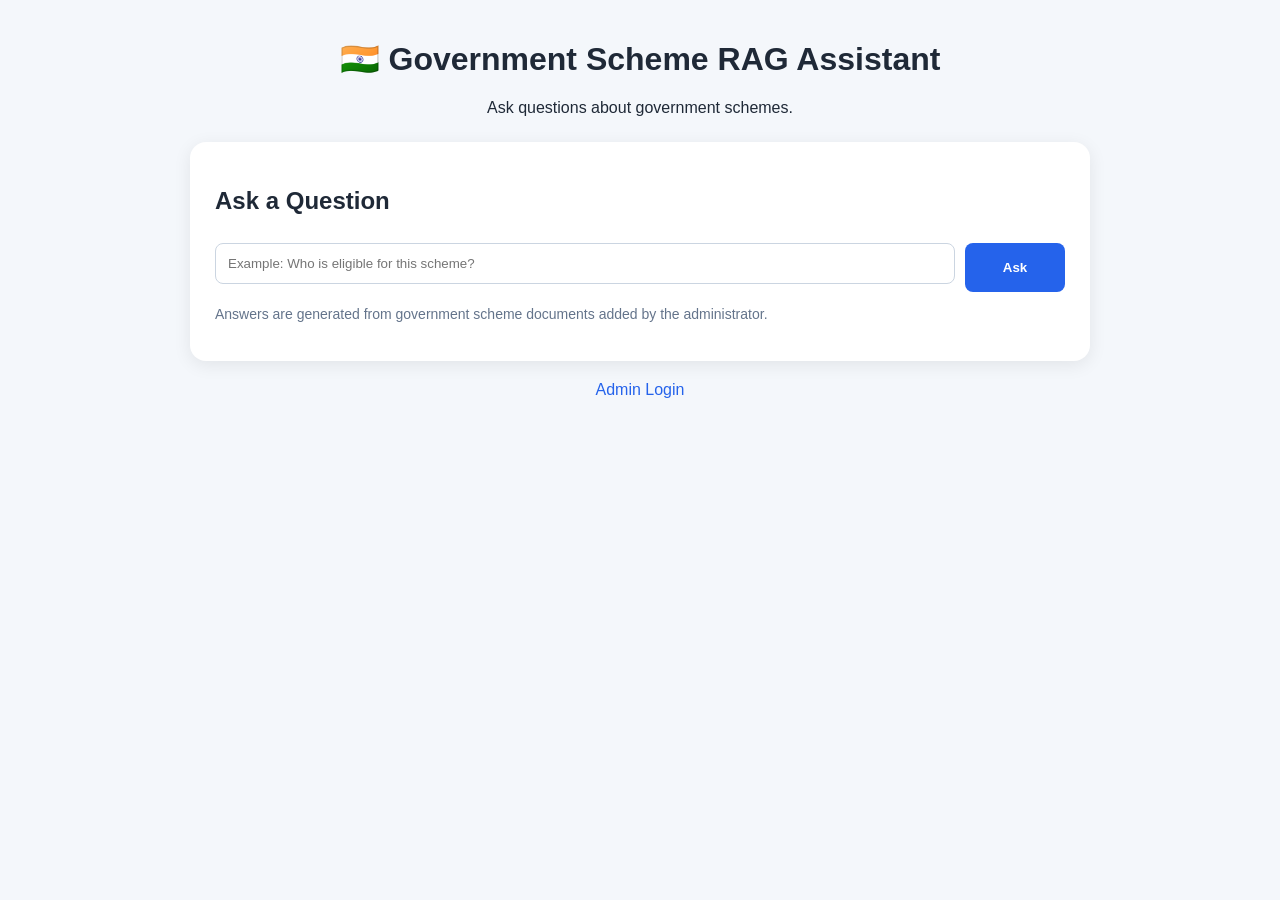
<file: templates/index.html>
<!DOCTYPE html>
<html lang="en">
<head>
<meta charset="UTF-8"><meta name="viewport" content="width=device-width, initial-scale=1.0">
<title>Government Scheme RAG Assistant</title>
<link rel="stylesheet" href="/static/style.css">
</head>
<body><div class="container">
<header><h1>🇮🇳 Government Scheme RAG Assistant</h1><p>Ask questions about government schemes.</p></header>
<section class="card"><h2>Ask a Question</h2>
<div id="chat"></div>
<form id="askForm" class="ask">
<input id="question" type="text" placeholder="Example: Who is eligible for this scheme?" required>
<button type="submit">Ask</button>
</form>
<p class="note">Answers are generated from government scheme documents added by the administrator.</p>
</section>
<footer><a href="/admin">Admin Login</a></footer>
</div><script src="/static/script.js"></script></body>
</html>
</file>
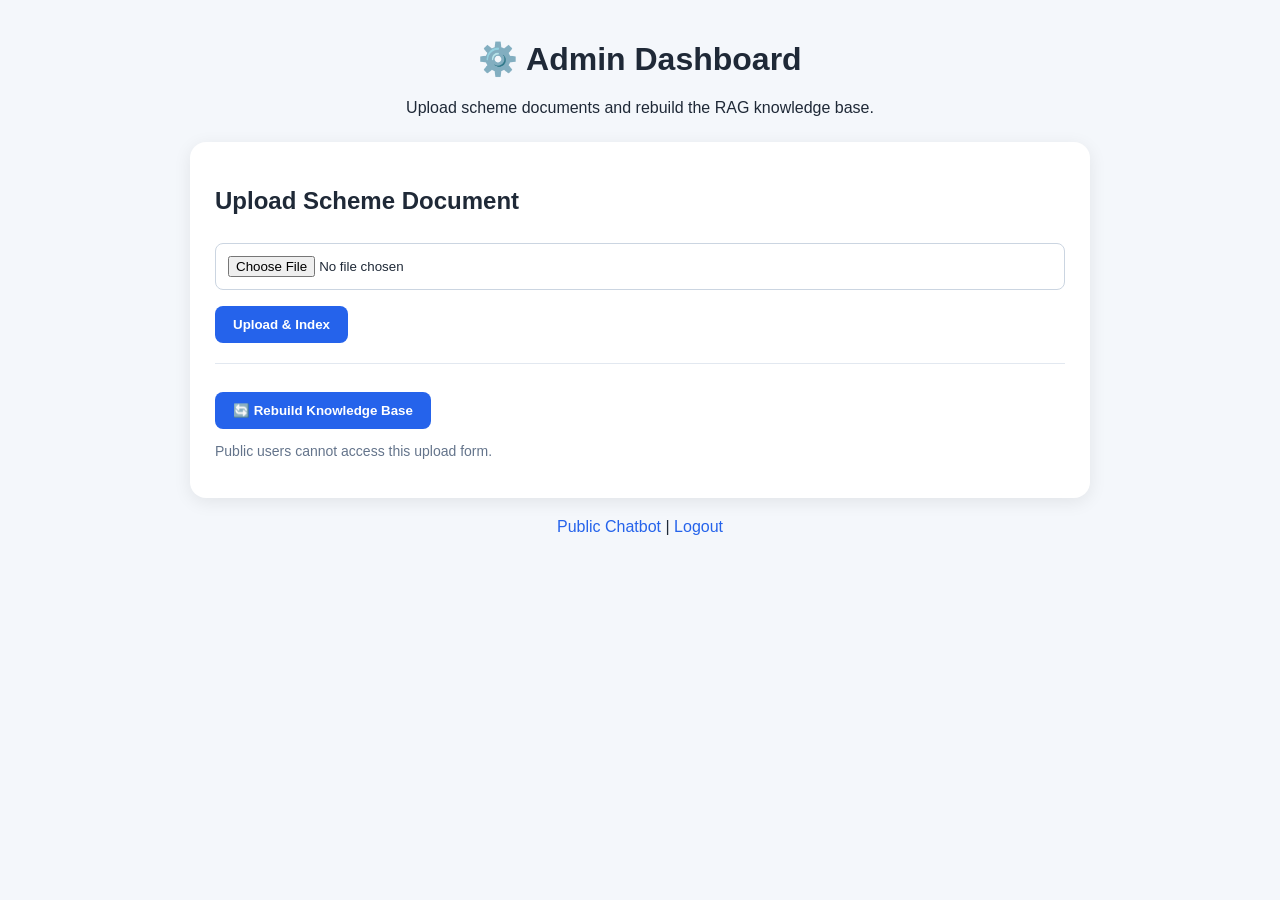
<file: templates/admin.html>
<!DOCTYPE html>
<html lang="en"><head><meta charset="UTF-8"><meta name="viewport" content="width=device-width, initial-scale=1.0">
<title>Admin Dashboard</title><link rel="stylesheet" href="/static/style.css"></head>
<body><div class="container">
<header><h1>⚙️ Admin Dashboard</h1><p>Upload scheme documents and rebuild the RAG knowledge base.</p></header>
<section class="card"><h2>Upload Scheme Document</h2>
<form id="adminUploadForm"><input id="file" type="file" accept=".pdf,.txt" required><button type="submit">Upload & Index</button></form>
<p id="status"></p><hr><button id="rebuildButton">🔄 Rebuild Knowledge Base</button>
<p class="note">Public users cannot access this upload form.</p></section>
<footer><a href="/">Public Chatbot</a> | <a href="/admin/logout">Logout</a></footer>
</div>
<script>
const form=document.getElementById("adminUploadForm"), status=document.getElementById("status"), rebuild=document.getElementById("rebuildButton");
form.addEventListener("submit",async(e)=>{e.preventDefault();const file=document.getElementById("file").files[0];if(!file){status.textContent="Please select a file.";return;}
const fd=new FormData();fd.append("file",file);status.textContent="Uploading and indexing...";
try{const r=await fetch("/admin/upload",{method:"POST",body:fd});const d=await r.json();status.textContent=r.ok&&!d.error?"✅ "+d.message:"❌ "+(d.error||"Upload failed.");}catch(err){status.textContent="❌ "+err.message;}});
rebuild.addEventListener("click",async()=>{status.textContent="Rebuilding...";try{const r=await fetch("/admin/rebuild",{method:"POST"});const d=await r.json();status.textContent=r.ok&&!d.error?"✅ "+d.message:"❌ "+(d.error||"Rebuild failed.");}catch(err){status.textContent="❌ "+err.message;}});
</script></body></html>
</file>
<file: static/style.css>
*{box-sizing:border-box}body{margin:0;font-family:Arial,sans-serif;background:#f4f7fb;color:#1f2937}.container{width:min(900px,92%);margin:40px auto}.small{width:min(500px,92%)}header{text-align:center;margin-bottom:25px}.card{background:white;padding:25px;border-radius:16px;box-shadow:0 4px 18px rgba(0,0,0,.08);margin-bottom:20px}input{width:100%;padding:12px;margin:8px 0;border:1px solid #cbd5e1;border-radius:8px}button{border:0;border-radius:8px;padding:11px 18px;cursor:pointer;background:#2563eb;color:white;font-weight:bold;margin-top:8px}.ask{display:flex;gap:10px}.ask input{flex:1}.ask button{width:100px}.message{padding:14px;margin:12px 0;border-radius:10px;white-space:pre-wrap}.user{background:#e0f2fe}.bot{background:#f1f5f9}.source{margin-top:14px;padding-top:10px;border-top:1px solid #cbd5e1;font-size:14px}.note{color:#64748b;font-size:14px}.error{color:#dc2626;font-weight:bold}footer{text-align:center;margin:20px}a{color:#2563eb;text-decoration:none}hr{border:0;border-top:1px solid #e2e8f0;margin:20px 0}
</file>
